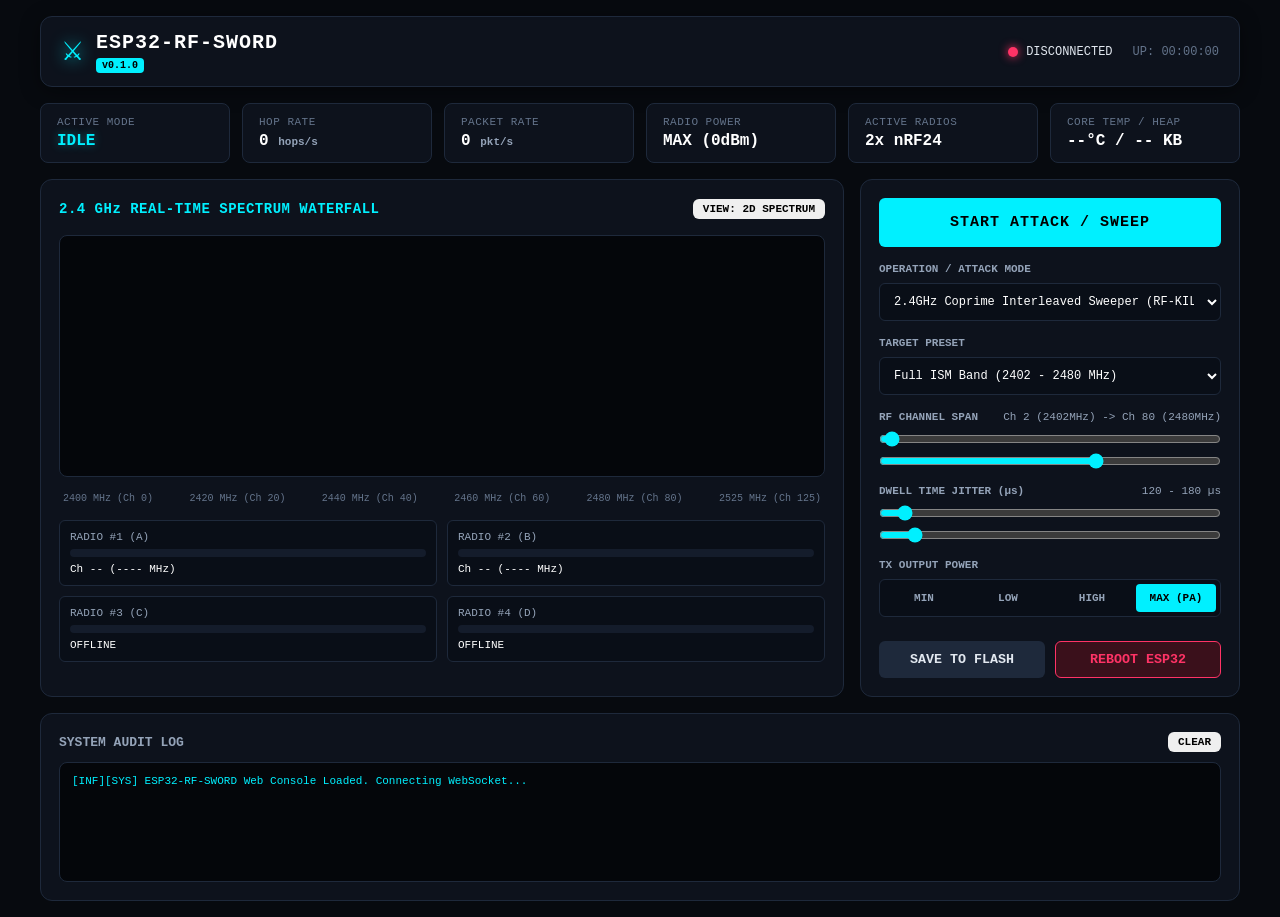
<file: web/index.html>
<!DOCTYPE html>
<html lang="en">
<head>
    <meta charset="UTF-8">
    <meta name="viewport" content="width=device-width, initial-scale=1.0">
    <title>ESP32-RF-SWORD // RF Research & Security Dashboard</title>
    <link rel="stylesheet" href="style.css">
</head>
<body>
    <div class="hud-container">
        <!-- Top Navigation Bar -->
        <header class="hud-header">
            <div class="brand">
                <div class="brand-icon">⚔</div>
                <div class="brand-text">
                    <h1>ESP32-RF-SWORD</h1>
                    <span class="badge">v0.1.0</span>
                </div>
            </div>
            <div class="status-indicator">
                <span id="ws-status" class="status-dot disconnected"></span>
                <span id="status-text">DISCONNECTED</span>
                <span class="uptime" id="uptime-display">UP: 00:00:00</span>
            </div>
        </header>

        <!-- Top Metrics Grid -->
        <div class="metrics-grid">
            <div class="metric-card">
                <div class="metric-label">ACTIVE MODE</div>
                <div class="metric-value accent" id="metric-mode">IDLE</div>
            </div>
            <div class="metric-card">
                <div class="metric-label">HOP RATE</div>
                <div class="metric-value" id="metric-hops">0 <small>hops/s</small></div>
            </div>
            <div class="metric-card">
                <div class="metric-label">PACKET RATE</div>
                <div class="metric-value" id="metric-packets">0 <small>pkt/s</small></div>
            </div>
            <div class="metric-card">
                <div class="metric-label">RADIO POWER</div>
                <div class="metric-value" id="metric-power">MAX (0dBm)</div>
            </div>
            <div class="metric-card">
                <div class="metric-label">ACTIVE RADIOS</div>
                <div class="metric-value" id="metric-radios">2x nRF24</div>
            </div>
            <div class="metric-card">
                <div class="metric-label">CORE TEMP / HEAP</div>
                <div class="metric-value" id="metric-health">--°C / -- KB</div>
            </div>
        </div>

        <!-- Main Dashboard Content -->
        <div class="dashboard-body">
            <!-- Left Column: Spectrum & Visualizer -->
            <div class="main-panel">
                <div class="panel-header">
                    <h2>2.4 GHz REAL-TIME SPECTRUM WATERFALL</h2>
                    <div class="panel-actions">
                        <button class="btn btn-sm" id="btn-toggle-view">VIEW: 2D SPECTRUM</button>
                    </div>
                </div>
                <div class="canvas-container">
                    <canvas id="waterfallCanvas" width="800" height="260"></canvas>
                </div>
                <div class="spectrum-labels">
                    <span>2400 MHz (Ch 0)</span>
                    <span>2420 MHz (Ch 20)</span>
                    <span>2440 MHz (Ch 40)</span>
                    <span>2460 MHz (Ch 60)</span>
                    <span>2480 MHz (Ch 80)</span>
                    <span>2525 MHz (Ch 125)</span>
                </div>

                <!-- Radio Channel Indicators -->
                <div class="radio-gauges-container">
                    <div class="radio-gauge" id="gauge-radio-0">
                        <span class="gauge-title">RADIO #1 (A)</span>
                        <div class="gauge-bar-bg"><div class="gauge-bar-fill" style="width: 0%"></div></div>
                        <span class="gauge-info">Ch -- (---- MHz)</span>
                    </div>
                    <div class="radio-gauge" id="gauge-radio-1">
                        <span class="gauge-title">RADIO #2 (B)</span>
                        <div class="gauge-bar-bg"><div class="gauge-bar-fill" style="width: 0%"></div></div>
                        <span class="gauge-info">Ch -- (---- MHz)</span>
                    </div>
                    <div class="radio-gauge" id="gauge-radio-2">
                        <span class="gauge-title">RADIO #3 (C)</span>
                        <div class="gauge-bar-bg"><div class="gauge-bar-fill" style="width: 0%"></div></div>
                        <span class="gauge-info">OFFLINE</span>
                    </div>
                    <div class="radio-gauge" id="gauge-radio-3">
                        <span class="gauge-title">RADIO #4 (D)</span>
                        <div class="gauge-bar-bg"><div class="gauge-bar-fill" style="width: 0%"></div></div>
                        <span class="gauge-info">OFFLINE</span>
                    </div>
                </div>
            </div>

            <!-- Right Column: Control Deck -->
            <div class="control-panel">
                <!-- Master On/Off Switch -->
                <div class="master-switch-box">
                    <button id="btn-master-toggle" class="btn btn-primary btn-master">START ATTACK / SWEEP</button>
                </div>

                <!-- Mode Selection -->
                <div class="control-group">
                    <label>OPERATION / ATTACK MODE</label>
                    <select id="select-mode" class="form-select">
                        <option value="SWEEP_COPRIME">2.4GHz Coprime Interleaved Sweeper (RF-KILL V2+)</option>
                        <option value="SWEEP_LINEAR">2.4GHz High-Speed Linear Sweep</option>
                        <option value="SWEEP_RANDOM">2.4GHz Pseudo-Random Jitter Sweep</option>
                        <option value="TARGETED_BLE">Focused BLE Jammer (Adv 37, 38, 39)</option>
                        <option value="TARGETED_WIFI">Focused Wi-Fi Blocker (Ch 1/6/11)</option>
                        <option value="TARGETED_ZIGBEE">Focused ZigBee / 802.15.4 Jammer</option>
                        <option value="TARGETED_DRONE">Focused Drone RC Hopping Jammer</option>
                        <option value="TARGETED_SUBGHZ">Sub-GHz Jammer (315/433/868/915 MHz)</option>
                        <option value="NOISE_BURST">High-Power Corrupted Packet Blaster</option>
                        <option value="SPECTRUM_ANALYZER">2.4 GHz Spectrum Sniffer & Waterfall</option>
                        <option value="WIFI_BEACON_SPAM">Native 802.11 Beacon SSID Flooder</option>
                        <option value="WIFI_DEAUTH_STORM">Native 802.11 Deauth & Disassoc Storm</option>
                        <option value="BLE_POPUP_SPAM">Native BLE Apple/Android/Win Popup Storm</option>
                        <option value="TOTAL_BLITZ">TOTAL BLITZ (All Radios & Bands Synchronized)</option>
                    </select>
                </div>

                <!-- Target Presets -->
                <div class="control-group">
                    <label>TARGET PRESET</label>
                    <select id="select-preset" class="form-select">
                        <option value="full">Full ISM Band (2402 - 2480 MHz)</option>
                        <option value="ble-adv">Bluetooth Adv (Ch 37, 38, 39)</option>
                        <option value="ble-all">Bluetooth All 40 Channels</option>
                        <option value="wifi-1">Wi-Fi Channel 1 (2412 MHz)</option>
                        <option value="wifi-6">Wi-Fi Channel 6 (2437 MHz)</option>
                        <option value="wifi-11">Wi-Fi Channel 11 (2462 MHz)</option>
                        <option value="wifi-all">Wi-Fi All Channels (1-13)</option>
                        <option value="zigbee">ZigBee / Thread (Ch 11-26)</option>
                        <option value="flysky">FlySky AFHDS RC Drones</option>
                        <option value="frsky">FrSky ACCST RC Drones</option>
                        <option value="elrs">ExpressLRS 2.4GHz</option>
                        <option value="sub-315">Sub-GHz 315.00 MHz</option>
                        <option value="sub-433">Sub-GHz 433.92 MHz</option>
                        <option value="sub-868">Sub-GHz 868.35 MHz</option>
                        <option value="sub-915">Sub-GHz 915.00 MHz</option>
                        <option value="custom">Custom Range...</option>
                    </select>
                </div>

                <!-- Channel Range Slider -->
                <div class="control-group">
                    <div class="range-labels">
                        <label>RF CHANNEL SPAN</label>
                        <span id="channel-span-text">Ch 2 (2402MHz) -> Ch 80 (2480MHz)</span>
                    </div>
                    <div class="dual-range">
                        <input type="range" id="range-min-ch" min="0" max="125" value="2">
                        <input type="range" id="range-max-ch" min="0" max="125" value="80">
                    </div>
                </div>

                <!-- Dwell Timing -->
                <div class="control-group">
                    <div class="range-labels">
                        <label>DWELL TIME JITTER (µs)</label>
                        <span id="dwell-text">120 - 180 µs</span>
                    </div>
                    <div class="dual-range">
                        <input type="range" id="range-min-dwell" min="10" max="2000" step="10" value="120">
                        <input type="range" id="range-max-dwell" min="10" max="2000" step="10" value="180">
                    </div>
                </div>

                <!-- Power Level Selection -->
                <div class="control-group">
                    <label>TX OUTPUT POWER</label>
                    <div class="btn-group-segmented">
                        <button class="btn btn-seg" data-power="MIN">MIN</button>
                        <button class="btn btn-seg" data-power="LOW">LOW</button>
                        <button class="btn btn-seg" data-power="HIGH">HIGH</button>
                        <button class="btn btn-seg active" data-power="MAX">MAX (PA)</button>
                    </div>
                </div>

                <!-- Quick Action Buttons -->
                <div class="quick-actions">
                    <button class="btn btn-secondary" id="btn-save-nvs">SAVE TO FLASH</button>
                    <button class="btn btn-danger" id="btn-reboot">REBOOT ESP32</button>
                </div>
            </div>
        </div>

        <!-- Live Event Log Console -->
        <div class="log-panel">
            <div class="log-header">
                <h3>SYSTEM AUDIT LOG</h3>
                <button class="btn btn-sm" id="btn-clear-log">CLEAR</button>
            </div>
            <div class="log-output" id="log-output">
                <div class="log-entry log-info">[INF][SYS] ESP32-RF-SWORD Web Console Loaded. Connecting WebSocket...</div>
            </div>
        </div>
    </div>

    <script src="app.js"></script>
</body>
</html>
</file>
<file: web/style.css>
/* ==============================================================================
   ESP32-RF-SWORD: Modern Cyberpunk Dashboard Theme
   ============================================================================== */

:root {
    --bg-dark: #070a0f;
    --bg-card: #0d121c;
    --bg-card-hover: #131b2a;
    --border-color: #1e293b;
    --border-accent: #00f0ff33;
    
    --accent-cyan: #00f0ff;
    --accent-green: #00ff88;
    --accent-red: #ff3366;
    --accent-amber: #ffb800;
    --accent-purple: #9d4edd;
    
    --text-main: #e2e8f0;
    --text-muted: #94a3b8;
    --text-dim: #64748b;
    
    --font-mono: ui-monospace, SFMono-Regular, Menlo, Monaco, Consolas, "Liberation Mono", "Courier New", monospace;
    --font-sans: -apple-system, BlinkMacSystemFont, "Segoe UI", Roboto, Oxygen, Ubuntu, Cantarell, "Helvetica Neue", sans-serif;
}

* {
    box-sizing: border-box;
    margin: 0;
    padding: 0;
}

body {
    background-color: var(--bg-dark);
    color: var(--text-main);
    font-family: var(--font-sans);
    min-height: 100vh;
    display: flex;
    justify-content: center;
    padding: 16px;
}

.hud-container {
    width: 100%;
    max-width: 1200px;
    display: flex;
    flex-direction: column;
    gap: 16px;
}

/* Header */
.hud-header {
    display: flex;
    justify-content: space-between;
    align-items: center;
    background: var(--bg-card);
    border: 1px solid var(--border-color);
    padding: 14px 20px;
    border-radius: 12px;
    box-shadow: 0 4px 20px rgba(0, 0, 0, 0.4);
}

.brand {
    display: flex;
    align-items: center;
    gap: 12px;
}

.brand-icon {
    font-size: 26px;
    color: var(--accent-cyan);
    filter: drop-shadow(0 0 8px var(--accent-cyan));
}

.brand-text h1 {
    font-size: 20px;
    font-weight: 800;
    letter-spacing: 1px;
    color: #fff;
    font-family: var(--font-mono);
}

.badge {
    font-size: 10px;
    background: var(--accent-cyan);
    color: #000;
    font-weight: bold;
    padding: 2px 6px;
    border-radius: 4px;
    font-family: var(--font-mono);
}

.status-indicator {
    display: flex;
    align-items: center;
    gap: 8px;
    font-family: var(--font-mono);
    font-size: 12px;
}

.status-dot {
    width: 10px;
    height: 10px;
    border-radius: 50%;
    display: inline-block;
}

.status-dot.connected {
    background: var(--accent-green);
    box-shadow: 0 0 10px var(--accent-green);
}

.status-dot.disconnected {
    background: var(--accent-red);
    box-shadow: 0 0 10px var(--accent-red);
}

.uptime {
    margin-left: 12px;
    color: var(--text-dim);
}

/* Metrics Grid */
.metrics-grid {
    display: grid;
    grid-template-columns: repeat(auto-fit, minmax(170px, 1fr));
    gap: 12px;
}

.metric-card {
    background: var(--bg-card);
    border: 1px solid var(--border-color);
    padding: 12px 16px;
    border-radius: 8px;
    display: flex;
    flex-direction: column;
    gap: 4px;
}

.metric-label {
    font-size: 11px;
    font-family: var(--font-mono);
    color: var(--text-dim);
    letter-spacing: 0.5px;
}

.metric-value {
    font-size: 16px;
    font-weight: 700;
    font-family: var(--font-mono);
    color: #fff;
}

.metric-value.accent {
    color: var(--accent-cyan);
    text-shadow: 0 0 10px rgba(0, 240, 255, 0.4);
}

.metric-value small {
    font-size: 11px;
    color: var(--text-muted);
}

/* Dashboard Body Layout */
.dashboard-body {
    display: grid;
    grid-template-columns: 1fr 380px;
    gap: 16px;
}

@media (max-width: 900px) {
    .dashboard-body {
        grid-template-columns: 1fr;
    }
}

.main-panel, .control-panel, .log-panel {
    background: var(--bg-card);
    border: 1px solid var(--border-color);
    border-radius: 12px;
    padding: 18px;
    display: flex;
    flex-direction: column;
    gap: 16px;
}

.panel-header {
    display: flex;
    justify-content: space-between;
    align-items: center;
}

.panel-header h2 {
    font-size: 14px;
    font-family: var(--font-mono);
    letter-spacing: 0.5px;
    color: var(--accent-cyan);
}

/* Canvas & Spectrum */
.canvas-container {
    background: #04060a;
    border: 1px solid var(--border-color);
    border-radius: 8px;
    overflow: hidden;
    display: flex;
    justify-content: center;
}

#waterfallCanvas {
    width: 100%;
    height: 240px;
    display: block;
}

.spectrum-labels {
    display: flex;
    justify-content: space-between;
    font-family: var(--font-mono);
    font-size: 10px;
    color: var(--text-dim);
    padding: 0 4px;
}

/* Radio Gauges */
.radio-gauges-container {
    display: grid;
    grid-template-columns: repeat(2, 1fr);
    gap: 10px;
}

.radio-gauge {
    background: #090e17;
    border: 1px solid var(--border-color);
    padding: 10px;
    border-radius: 6px;
    display: flex;
    flex-direction: column;
    gap: 6px;
}

.gauge-title {
    font-size: 11px;
    font-family: var(--font-mono);
    color: var(--text-muted);
}

.gauge-bar-bg {
    background: #141c2b;
    height: 8px;
    border-radius: 4px;
    overflow: hidden;
}

.gauge-bar-fill {
    background: linear-gradient(90deg, var(--accent-cyan), var(--accent-green));
    height: 100%;
    transition: width 0.1s ease;
}

.gauge-info {
    font-size: 11px;
    font-family: var(--font-mono);
    color: #fff;
}

/* Controls */
.master-switch-box {
    width: 100%;
}

.btn {
    border: none;
    border-radius: 6px;
    padding: 10px 16px;
    font-weight: 700;
    font-family: var(--font-mono);
    cursor: pointer;
    transition: all 0.2s;
}

.btn-master {
    width: 100%;
    padding: 16px;
    font-size: 15px;
    letter-spacing: 1px;
}

.btn-primary {
    background: var(--accent-cyan);
    color: #000;
}

.btn-primary:hover {
    background: #5cf4ff;
    box-shadow: 0 0 15px rgba(0, 240, 255, 0.5);
}

.btn-master.active-stop {
    background: var(--accent-red);
    color: #fff;
    box-shadow: 0 0 15px rgba(255, 51, 102, 0.5);
}

.btn-secondary {
    background: #1e293b;
    color: var(--text-main);
}

.btn-secondary:hover {
    background: #334155;
}

.btn-danger {
    background: #3a101b;
    color: var(--accent-red);
    border: 1px solid var(--accent-red);
}

.btn-danger:hover {
    background: var(--accent-red);
    color: #fff;
}

.btn-sm {
    padding: 4px 10px;
    font-size: 11px;
}

.control-group {
    display: flex;
    flex-direction: column;
    gap: 8px;
}

.control-group label {
    font-size: 11px;
    font-family: var(--font-mono);
    color: var(--text-muted);
    font-weight: 600;
}

.form-select {
    background: #090e17;
    border: 1px solid var(--border-color);
    color: #fff;
    padding: 10px;
    border-radius: 6px;
    font-family: var(--font-mono);
    font-size: 12px;
}

.range-labels {
    display: flex;
    justify-content: space-between;
    font-size: 11px;
    font-family: var(--font-mono);
    color: var(--text-muted);
}

.dual-range {
    display: flex;
    flex-direction: column;
    gap: 6px;
}

input[type=range] {
    width: 100%;
    accent-color: var(--accent-cyan);
}

.btn-group-segmented {
    display: grid;
    grid-template-columns: repeat(4, 1fr);
    gap: 4px;
    background: #090e17;
    padding: 4px;
    border-radius: 6px;
    border: 1px solid var(--border-color);
}

.btn-seg {
    background: transparent;
    border: none;
    color: var(--text-muted);
    padding: 8px 4px;
    font-size: 11px;
    border-radius: 4px;
    font-family: var(--font-mono);
}

.btn-seg.active {
    background: var(--accent-cyan);
    color: #000;
    font-weight: bold;
}

.quick-actions {
    display: grid;
    grid-template-columns: 1fr 1fr;
    gap: 10px;
    margin-top: 8px;
}

/* Log Panel */
.log-panel {
    gap: 10px;
}

.log-header {
    display: flex;
    justify-content: space-between;
    align-items: center;
}

.log-header h3 {
    font-size: 13px;
    font-family: var(--font-mono);
    color: var(--text-muted);
}

.log-output {
    background: #04060a;
    border: 1px solid var(--border-color);
    border-radius: 8px;
    padding: 12px;
    height: 120px;
    overflow-y: auto;
    font-family: var(--font-mono);
    font-size: 11px;
    display: flex;
    flex-direction: column;
    gap: 4px;
}

.log-entry {
    word-break: break-all;
}

.log-info { color: var(--accent-cyan); }
.log-warn { color: var(--accent-amber); }
.log-err { color: var(--accent-red); }
.log-ok { color: var(--accent-green); }
</file>
